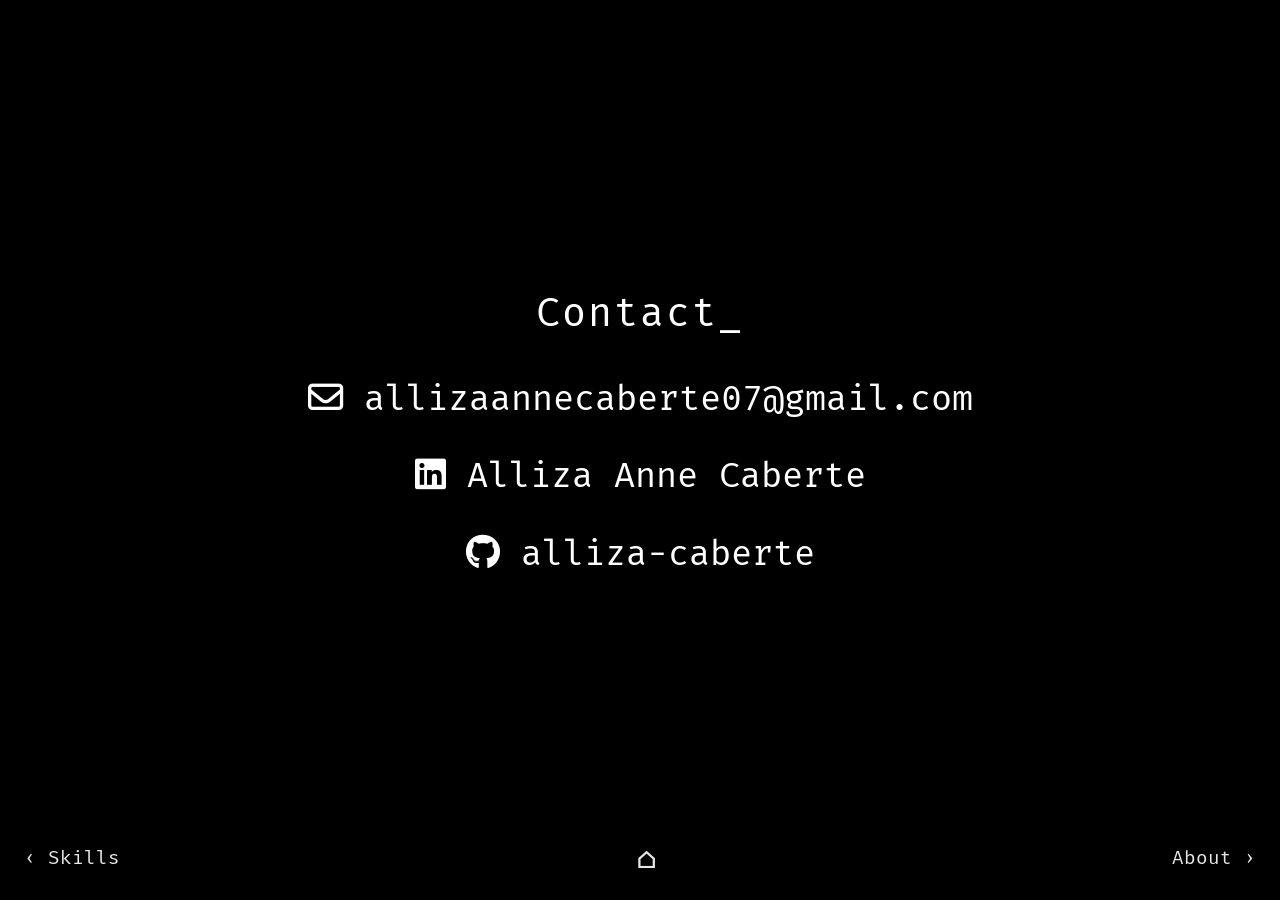
<file: contact.html>
<!DOCTYPE html>
<html lang="en">
<head>
    <meta charset="UTF-8">
    <meta name="viewport" content="width=device-width, initial-scale=1.0">
    <title>Contact Page</title>
    <link rel="stylesheet" href="css/contact.css">
    <link rel="stylesheet" href="https://fonts.googleapis.com/css?family=Fira+Mono&display=swap">
    <link rel="stylesheet" href="https://cdnjs.cloudflare.com/ajax/libs/font-awesome/6.4.0/css/all.min.css">
</head>
<body>
    <div class="container">
        <h1>Contact</h1>
        <div class="contact-icons">
            <a href="mailto:allizaannecaberte07@gmail.com" class="icon-link" title="Email"><i class="fa-regular fa-envelope"></i>  allizaannecaberte07@gmail.com</a>
            <a href="https://www.linkedin.com/in/alliza-caberte/" class="icon-link" target="_blank" title="LinkedIn"><i class="fa-brands fa-linkedin"></i>  Alliza Anne Caberte</a>
            <a href="https://github.com/alliza-caberte" class="icon-link" target="_blank" title="GitHub"><i class="fa-brands fa-github"></i>  alliza-caberte</a>
        </div>
        <div class="contact-nav">
            <a href="skills.html" class="contact-nav-link"><span class="nav-icon">&#x2039; Skills</span></a>
            <a href="index.html" class="contact-nav-link home"><span class="nav-icon">&#x2302;</span></a>
            <a href="about.html" class="contact-nav-link"><span class="nav-icon">About &#x203A;</span></a>
        </div>
        <script src="js/title-typing.js"></script>
    </div>
</body>
<script src="js/fairy-dust.js"></script>
</html>
</file>
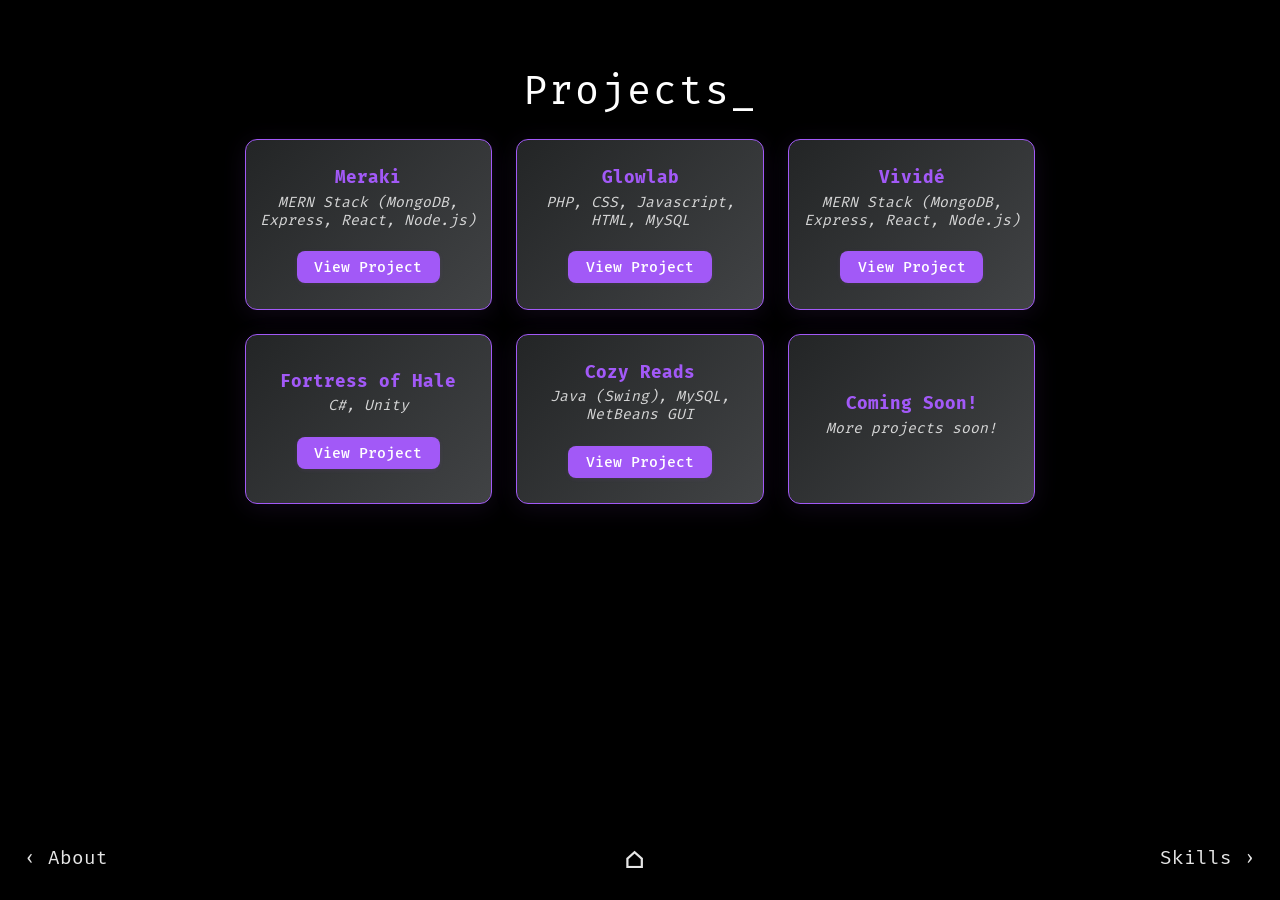
<file: projects.html>
<!DOCTYPE html>
<html lang="en">
<head>
    <meta charset="UTF-8">
    <meta name="viewport" content="width=device-width, initial-scale=1.0">
    <title>Projects</title>
    <link rel="stylesheet" href="css/projects.css">
    <link rel="stylesheet" href="https://fonts.googleapis.com/css?family=Fira+Mono&display=swap">
</head>
<body>
    <div class="projects-container">
        <h1 class="projects-title">Projects</h1>
        <div class="projects-grid">
            <div class="project-card">
                <h2>Meraki</h2>
                <h3>MERN Stack (MongoDB, Express, React, Node.js)</h3>
                <a href="https://github.com/Lowiesus/Meraki-Website" class="project-link">View Project</a>
            </div>
            <div class="project-card">
                <h2>Glowlab</h2>
                <h3>PHP, CSS, Javascript, HTML, MySQL</h3>
                <a href="https://github.com/MiyakoSaki/Caberte-Gulapa-EDM-Final-Project" class="project-link">View Project</a>
            </div>
            <div class="project-card">
                <h2>Vividé</h2>
                <h3>MERN Stack (MongoDB, Express, React, Node.js)</h3>
                <a href="https://github.com/Miiihawk/hackaton-2026-C2G" class="project-link">View Project</a>
            </div>
            <div class="project-card">
                <h2>Fortress of Hale</h2>
                <h3>C#, Unity</h3>
                <a href="https://tinyurl.com/FortressOfHale" class="project-link">View Project</a>
            </div>
            <div class="project-card">
                <h2>Cozy Reads</h2>
                <h3>Java (Swing), MySQL, NetBeans GUI</h3>
                <a href="#" class="project-link">View Project</a>
            </div>
            <div class="project-card">
                <h2>Coming Soon!</h2>
                <h3>More projects soon!</h3>
            </div>
        </div>
        <div class="projects-nav">
            <a href="about.html" class="projects-nav-link"><span class="nav-icon">&#x2039; About</span></a>
            <a href="index.html" class="projects-nav-link home"><span class="nav-icon">&#x2302;</span></a>
            <a href="skills.html" class="projects-nav-link"><span class="nav-icon">Skills &#x203A;</span></a>
        </div>
        <script src="js/title-typing.js"></script>
    </div>
</body>
<script src="js/fairy-dust.js"></script>
</html>
</file>
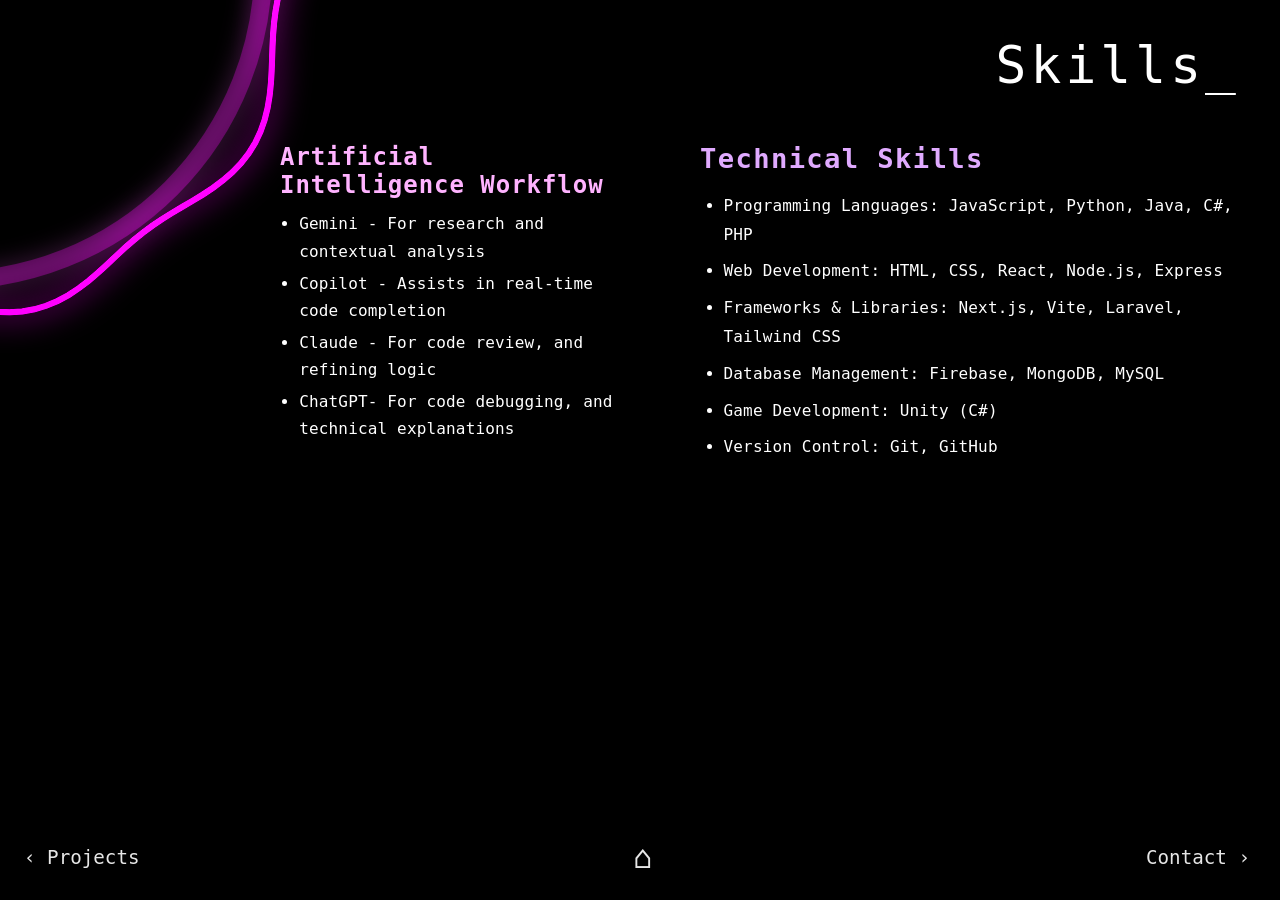
<file: skills.html>
<!DOCTYPE html>
<html lang="en">
<head>
    <meta charset="UTF-8">
    <meta name="viewport" content="width=device-width, initial-scale=1.0">
    <title>Skills | AC</title>
    <link rel="stylesheet" href="css/skills.css">
</head>
<body>
    <div id="sphere-bg"></div>
    <div class="skills-container">
        <div class="skills-top">
            <h1 class="skills-title">Skills</h1>
        </div>
        <div class="skills-content landscape">
            <div class="skills-content-col-left">
                <div class="skills-content-row">
                    <h2>Artificial Intelligence Workflow</h2>
                    <ul>
                        <li>Gemini - For research and contextual analysis</li>
                        <li>Copilot - Assists in real-time code completion</li>
                        <li>Claude - For code review, and refining logic</li>
                        <li>ChatGPT- For code debugging, and technical explanations</li>
                    </ul>
                </div>
            </div>
            <div class="skills-content-col-right">
                <div class="skills-content-row">
                    <h2>Technical Skills</h2>
                    <ul>
                        <li>Programming Languages: JavaScript, Python, Java, C#, PHP</li>
                        <li>Web Development: HTML, CSS, React, Node.js, Express</li>
                        <li>Frameworks & Libraries: Next.js, Vite, Laravel, Tailwind CSS</li>
                        <li>Database Management: Firebase, MongoDB, MySQL</li>
                        <li>Game Development: Unity (C#)</li>
                        <li>Version Control: Git, GitHub</li>
                    </ul>
                </div>
            </div>
        </div>
        <div class="skills-nav">
            <a href="projects.html" class="skills-nav-link left">&#x2039; Projects</a>
            <a href="index.html" class="skills-nav-link home"><span>&#x2302;</span></a>
            <a href="contact.html" class="skills-nav-link right">Contact &#x203A;</a>
        </div>
    </div>
    <script src="js/skills-sphere.js"></script>
    <script src="js/title-typing.js"></script>
</body>
<script src="js/fairy-dust.js"></script>
</html>
</file>
<file: css/contact.css>
body {
    margin: 0;
    padding: 0;
    min-height: 100vh;
    font-family: 'Fira Mono', 'Consolas', monospace;
    background: #000;
    color: #fff;
    overflow: hidden;
}

.fairy-dust {
    width: 8px;
    height: 8px;
    border-radius: 50%;
    position: fixed;
    pointer-events: none;
    opacity: 1;
    box-shadow: 0 0 8px 2px #fff7, 0 0 16px 4px #fff3;
    transition: opacity 0.6s, transform 0.6s;
    will-change: opacity, transform;
}

.container {
    display: flex;
    flex-direction: column;
    align-items: center;
    justify-content: center;
    min-height: 100vh;
    position: relative;
}

h1 {
    font-size: 2.5rem;
    margin-bottom: 2.5rem;
    letter-spacing: 2px;
    font-family: 'Fira Mono', monospace;
    font-weight: normal;
}

.contact-icons {
    display: flex;
    flex-direction: column;
    gap: 2.2rem;
    margin-bottom: 4rem;
}

.icon-link {
    color: #fff;
    font-size: 2.2rem;
    transition: color 0.2s;
    text-align: center;
    text-decoration: none;
}
.icon-link:hover {
    opacity: 1;
    color: #a259f7;
}

.contact-nav {
    width: 100vw;
    display: flex;
    justify-content: space-between;
    align-items: center;
    position: fixed;
    left: 0;
    bottom: 0;
    padding: 1.2rem 1.5rem 1.5rem 1.5rem;
    z-index: 3;
    box-sizing: border-box;
    background: #000;
}

.contact-nav-link {
    color: #fff;
    font-family: 'Fira Mono', 'Consolas', monospace;
    font-size: 1.2rem;
    text-decoration: none;
    opacity: 0.9;
    transition: opacity 0.2s;
}
.contact-nav span:hover {
    opacity: 1;
    color: #a259f7;
}
.contact-nav-link.home {
    font-size: 2rem;
    background: none;
    border: none;
    margin: 0;
    flex: 1 1 auto;
    text-align: center;
}
</file>
<file: css/projects.css>
body {
    margin: 0;
    padding: 0;
    min-height: 100vh;
    font-family: 'Fira Mono', 'Consolas', monospace;
    background: #000;
    color: #fff;
    overflow: hidden;
}

.fairy-dust {
    width: 8px;
    height: 8px;
    border-radius: 50%;
    position: fixed;
    pointer-events: none;
    opacity: 1;
    box-shadow: 0 0 8px 2px #fff7, 0 0 16px 4px #fff3;
    transition: opacity 0.6s, transform 0.6s;
    will-change: opacity, transform;
}

.projects-container {
        display: flex;
        flex-direction: column;
        align-items: center;
        justify-content: flex-start;
        min-height: 100vh;
        background: #000;
        width: 100vw;
        box-sizing: border-box;
        padding-top: 2.5rem;
        padding-bottom: 6rem; /* for nav bar space */
}

.projects-grid {
        display: grid;
        grid-template-columns: repeat(3, 1fr);
        grid-template-rows: repeat(2, 1fr);
        gap: 24px;
        margin-bottom: 32px;
        width: 960px;
        max-width: 100vw;
        justify-content: center;
        align-items: center;
}

/* Enhanced project-card styles inside projects-grid */
.projects-grid .project-card {
    background: linear-gradient(135deg, #232526 0%, #414345 100%);
    border-radius: 12px;
    box-shadow: 0 4px 24px rgba(162,89,247,0.10), 0 1.5px 8px rgba(0,0,0,0.10);
    padding: 1rem 0.8rem 0.8rem 0.8rem;
    color: #fff;
    display: flex;
    flex-direction: column;
    align-items: center;
    justify-content: center;
    text-align: center;
    position: relative;
    overflow: hidden;
    transition: transform 0.18s, box-shadow 0.18s;
    border: 1.5px solid #a259f7;
    width: 220px;
    min-height: 140px;
    max-width: 90vw;
}

.projects-grid .project-card:hover {
    transform: translateY(-6px) scale(1.025);
    box-shadow: 0 8px 32px rgba(162,89,247,0.18), 0 2px 12px rgba(0,0,0,0.13);
    border-color: #fff;
}

.projects-grid .project-card h2 {
    font-size: 1.1rem;
    margin: 0 0 0.3rem 0;
    color: #a259f7;
    font-weight: 600;
}

.projects-grid .project-card h3 {
    font-size: 0.92rem;
    font-style: italic;
    margin: 0 0 0.7rem 0;
    color: #fff;
    font-weight: 400;
    opacity: 0.8;
}

.projects-grid .project-card p {
    font-size: 0.92rem;
    margin: 0 0 1.1rem 0;
    color: #e0e0e0;
    flex: 1;
}

.projects-grid .project-card .project-link {
    margin-top: 0.5rem;
    margin-bottom: 0.1rem;
}

.projects-grid .project-card .project-link {
    align-self: center;
    background: #a259f7;
    color: #fff;
    padding: 0.45rem 1.1rem;
    border-radius: 8px;
    text-decoration: none;
    font-size: 0.92rem;
    font-family: 'Fira Mono', monospace;
    font-weight: 500;
    transition: background 0.18s, color 0.18s;
    box-shadow: 0 1px 4px rgba(162,89,247,0.10);
    margin-top: 0.7rem;
}
.projects-grid .project-card .project-link:hover {
    background: #fff;
    color: black;
}

@media (max-width: 1000px) {
    .projects-grid {
        width: 100vw;
        grid-template-columns: 1fr 1fr;
        grid-template-rows: repeat(3, 1fr);
    }
}
@media (max-width: 700px) {
    .projects-grid {
        width: 100vw;
        grid-template-columns: 1fr;
        grid-template-rows: repeat(6, 1fr);
    }
}


.projects-title {
    font-size: 2.5rem;
    letter-spacing: 2px;
    margin-bottom: 24px;
    text-align: center;
    font-family: 'Fira Mono', monospace;
    font-weight: normal;
}

.projects-grid {
    display: grid;
    grid-template-columns: repeat(3, 1fr);
    grid-template-rows: repeat(2, 1fr);
    gap: 24px;
    margin-bottom: 32px;
    width: 480px;
    max-width: 90vw;
}

/* .project-card base style overridden by .projects-grid .project-card */

/* .project-card:hover base style overridden by .projects-grid .project-card:hover */

.projects-nav {
    width: 100vw;
    display: flex;
    justify-content: space-between;
    align-items: center;
    position: fixed;
    left: 0;
    bottom: 0;
    padding: 1.2rem 1.5rem 1.5rem 1.5rem;
    z-index: 3;
    box-sizing: border-box;
    background: #000;
}

.projects-nav-link {
    color: #fff;
    font-family: 'Fira Mono', 'Consolas', monospace;
    font-size: 1.2rem;
    text-decoration: none;
    opacity: 0.9;
    transition: opacity 0.2s;
}
.projects-nav span:hover {
    opacity: 1;
    color: #a259f7;
}
.projects-nav-link.home {
    font-size: 2rem;
    background: none;
    border: none;
    margin: 0;
    flex: 1 1 auto;
    text-align: center;
}

.nav-icon {
    transition: color 0.2s, transform 0.2s;
    cursor: pointer;
}
.nav-icon:hover {
    color: #a259f7;
    transform: scale(1.2);
}
</file>
<file: css/skills.css>
/* Skills page top title */
.skills-top {
    width: 100%;
    display: flex;
    justify-content: flex-end;
    align-items: flex-start;
    margin-top: 2.2rem;
    margin-bottom: 0.5em;
    z-index: 2;
}

.skills-title {
    font-size: 3.2rem;
    font-family: 'Fira Mono', 'Consolas', monospace;
    color: #fff;
    font-weight: normal;
    letter-spacing: 0.08em;
    margin: 0;
    padding-right: 2.5rem;
    text-align: right;
}

/* Skills content flex layout */
.skills-content {
    display: flex;
    flex-direction: row;
    justify-content: flex-end;
    align-items: flex-start;
    width: 100%;
    max-width: 1200px;
    margin: 0 auto;
    gap: 5rem;
    z-index: 2;
}

.skills-content-col-left, .skills-content-col-right {
        flex: 1 1 0;
        min-width: 320px;
        max-width: 520px;
}

@media (max-width: 900px) {
    .skills-content {
        flex-direction: column;
        align-items: stretch;
        gap: 1.5rem;
    }
    .skills-top {
        justify-content: center;
    }
    .skills-title {
        text-align: center;
        padding-right: 0;
    }
}

@media (max-width: 900px) {
    .skills-content {
        flex-direction: column;
        align-items: stretch;
        gap: 1.5rem;
    }
    .skills-top {
        text-align: center;
        padding-right: 0;
    }
}
/* Skills content left column */
.skills-content-col-left {
    display: flex;
    flex-direction: column;
    align-items: flex-start;
    gap: 2.2rem;
    max-width: 340px;
    width: 100%;
    margin-top: 2.5rem;
    margin-bottom: 2.5rem;
}

/* Optionally, tweak .skills-content-row for left column if needed */
.skills-content-col-left .skills-content-row {
    background: none;
    border-radius: 0;
    padding: 0 0 0.7rem 0;
    margin-bottom: 0.7rem;
    width: 100%;
    box-sizing: border-box;
    box-shadow: none;
}
/* Skills content column and rows */
.skills-content-col-right {
    display: flex;
    flex-direction: column;
    align-items: flex-end;
    gap: 2.2rem;
    max-width: 540px;
    width: 100%;
    margin-top: 2.5rem;
    margin-bottom: 2.5rem;
}

/* Enhanced Technical Skills styling */
.skills-content-col-right .skills-content-row {
    background: none;
    border: none;
    box-shadow: none;
    border-radius: 0;
    padding: 0 0 0.7rem 0;
    margin-bottom: 0.7rem;
    width: 100%;
    box-sizing: border-box;
    transition: none;
}
.skills-content-col-right .skills-content-row h2 {
    font-size: 1.7rem;
    font-weight: 700;
    color: #e0aaff;
    margin-bottom: 1.1rem;
    letter-spacing: 0.05em;
}
.skills-content-col-right .skills-content-row ul {
    font-size: 1.13rem;
    line-height: 1.8;
    padding-left: 1.3em;
    margin: 0;
}
.skills-content-col-right .skills-content-row li {
    margin-bottom: 0.5em;
    color: #fff;
    letter-spacing: 0.01em;
    font-family: 'Fira Mono', 'Consolas', monospace;
}

.skills-content-row {
    background: rgba(30, 0, 40, 0.18);
    border-radius: 1.2rem;
    padding: 1.5rem 2.2rem 1.2rem 2.2rem;
    margin-bottom: 1.2rem;
    width: 100%;
    box-sizing: border-box;
    box-shadow: 0 2px 16px 0 #a259f71a;
}

.skills-content-row h2 {
    font-size: 1.5rem;
    font-weight: 600;
    margin: 0 0 0.7rem 0;
    color: #ffb3ff;
    letter-spacing: 0.04em;
}

.skills-content-row ul {
    margin: 0;
    padding-left: 1.2em;
    line-height: 1.7;
}

.skills-content-row li {
    margin-bottom: 0.3em;
    font-size: 1rem;
    color: #fff;
    letter-spacing: 0.01em;
}
body {
    margin: 0;
    padding: 0;
    min-height: 100vh;
    font-family: 'Fira Mono', 'Consolas', monospace;
    color: #fff;
    overflow: hidden;
}

.fairy-dust {
    width: 8px;
    height: 8px;
    border-radius: 50%;
    position: fixed;
    pointer-events: none;
    opacity: 1;
    box-shadow: 0 0 8px 2px #fff7, 0 0 16px 4px #fff3;
    transition: opacity 0.6s, transform 0.6s;
    will-change: opacity, transform;
}

#sphere-bg {
    position: fixed;
    top: 0;
    left: 0;
    width: 100vw;
    height: 100vh;
    background: #000;
    z-index: 0;
    pointer-events: none;
}

/* Make the canvas fill the background */
#sphere-bg canvas {
    position: absolute;
    top: 0;
    left: 0;
    width: 100vw !important;
    height: 100vh !important;
    display: block;
    pointer-events: none;
}

.skills-container {
    display: flex;
    flex-direction: column;
    justify-content: flex-start;
    align-items: stretch;
    min-height: 100vh;
    position: relative;
    width: 100vw;
    box-sizing: border-box;
}

#skills-sphere-bg {
    width: 100%;
    height: 100%;
    border-radius: 50%;
    position: relative;
    overflow: visible;
    background: transparent;
}


.skills-nav {
    width: 100vw;
    display: flex;
    justify-content: space-between;
    align-items: center;
    position: fixed;
    left: 0;
    bottom: 0;
    padding: 1.2rem 1.5rem 1.5rem 1.5rem;
    z-index: 3;
    box-sizing: border-box;
    background: transparent;
}

.skills-nav-link {
    color: #fff;
    font-family: 'Fira Mono', 'Consolas', monospace;
    font-size: 1.2rem;
    text-decoration: none;
    opacity: 0.9;
    transition: opacity 0.2s;
}
.skills-nav-link.home {
    font-size: 2rem;
    background: none;
    border: none;
    margin: 0;
    flex: 1 1 auto;
    text-align: center;
}
.skills-nav-link.left, .skills-nav-link.right {
    min-width: 110px;
}
.skills-nav a:hover {
    opacity: 1;
    color: #a259f7;
}
</file>
